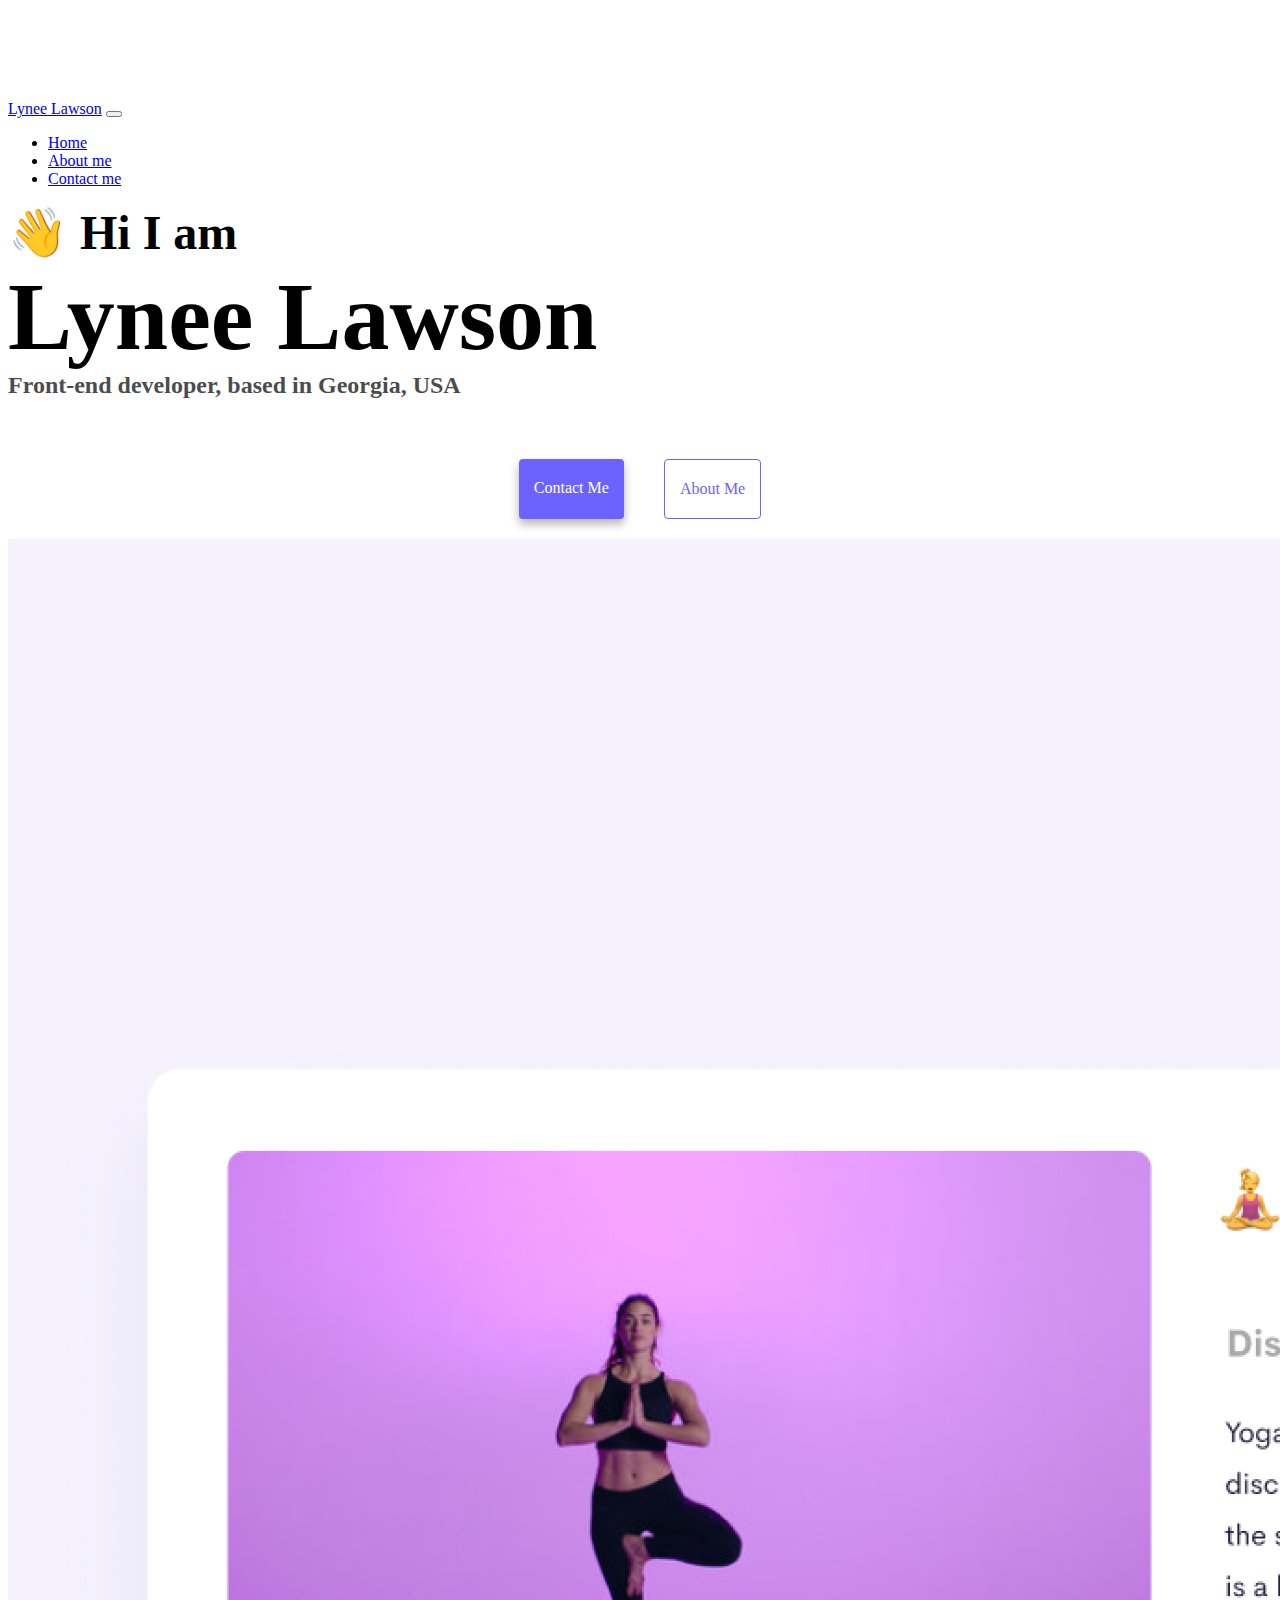
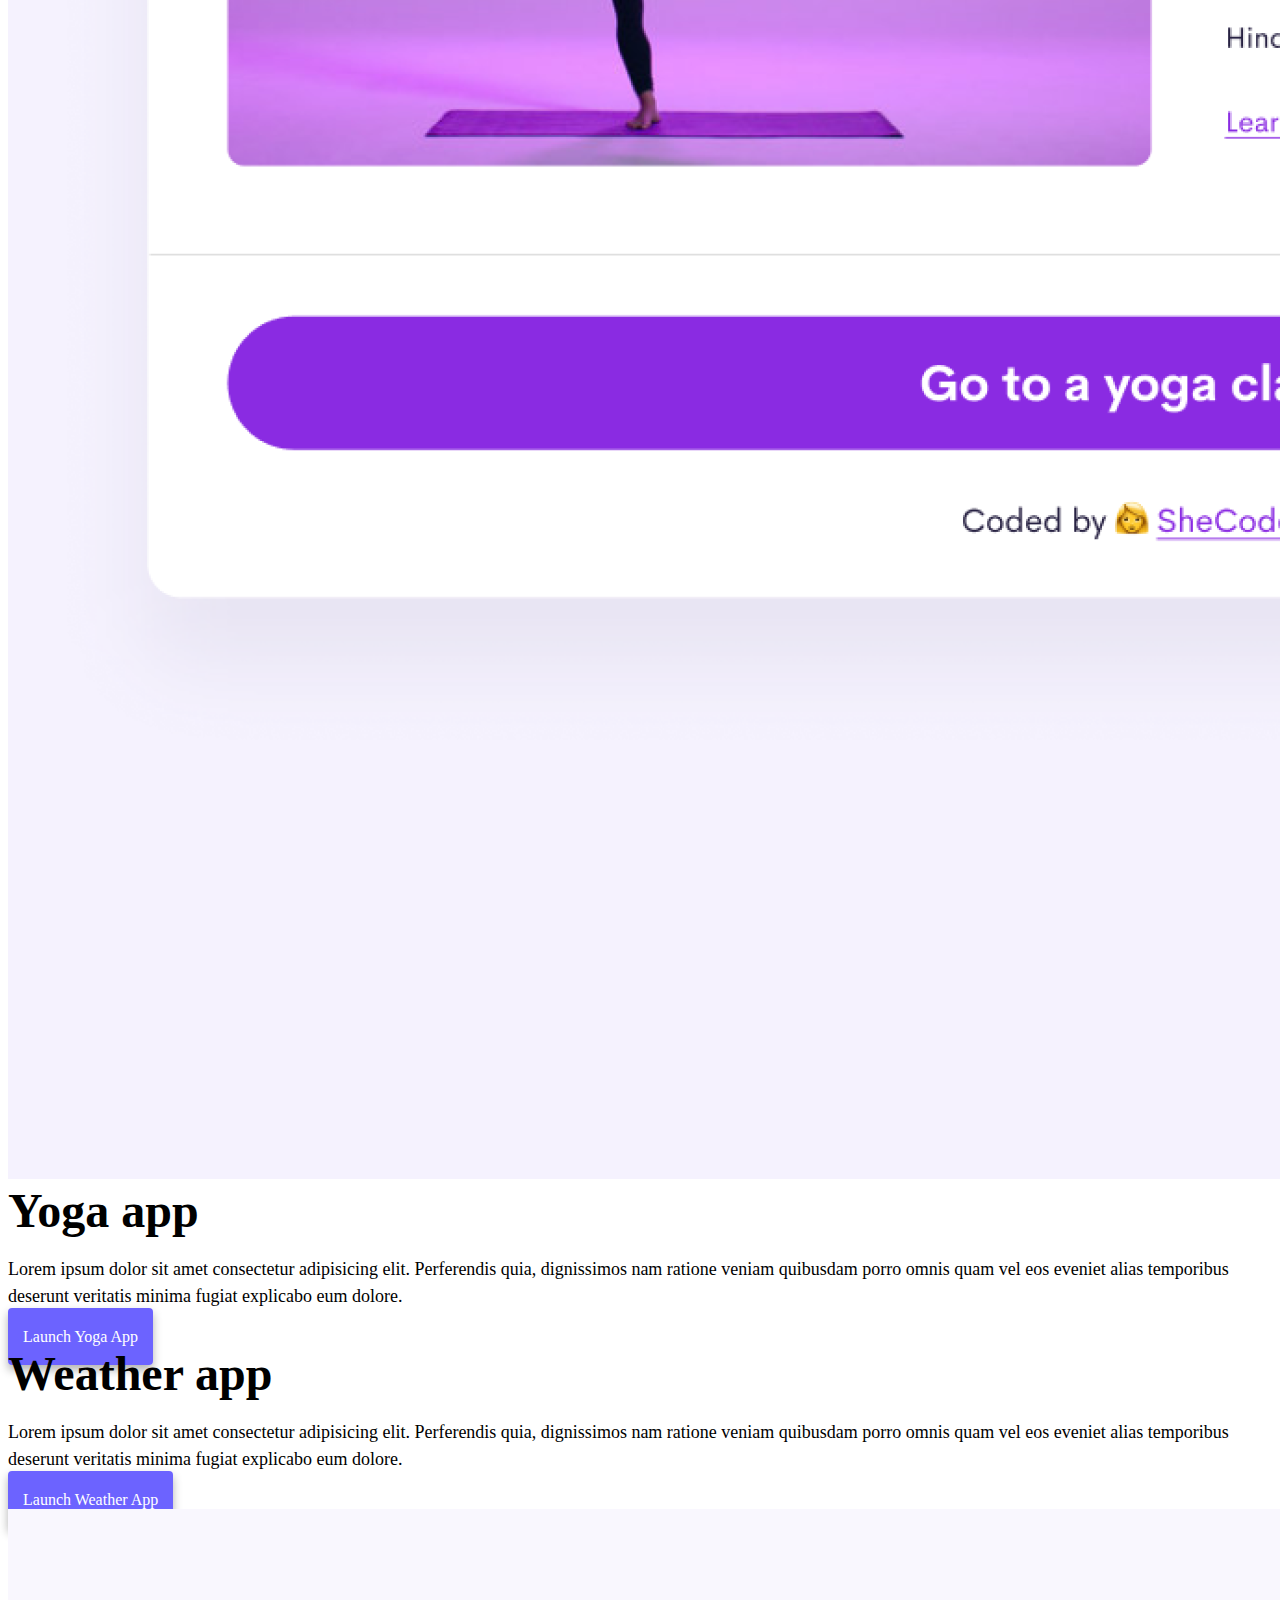
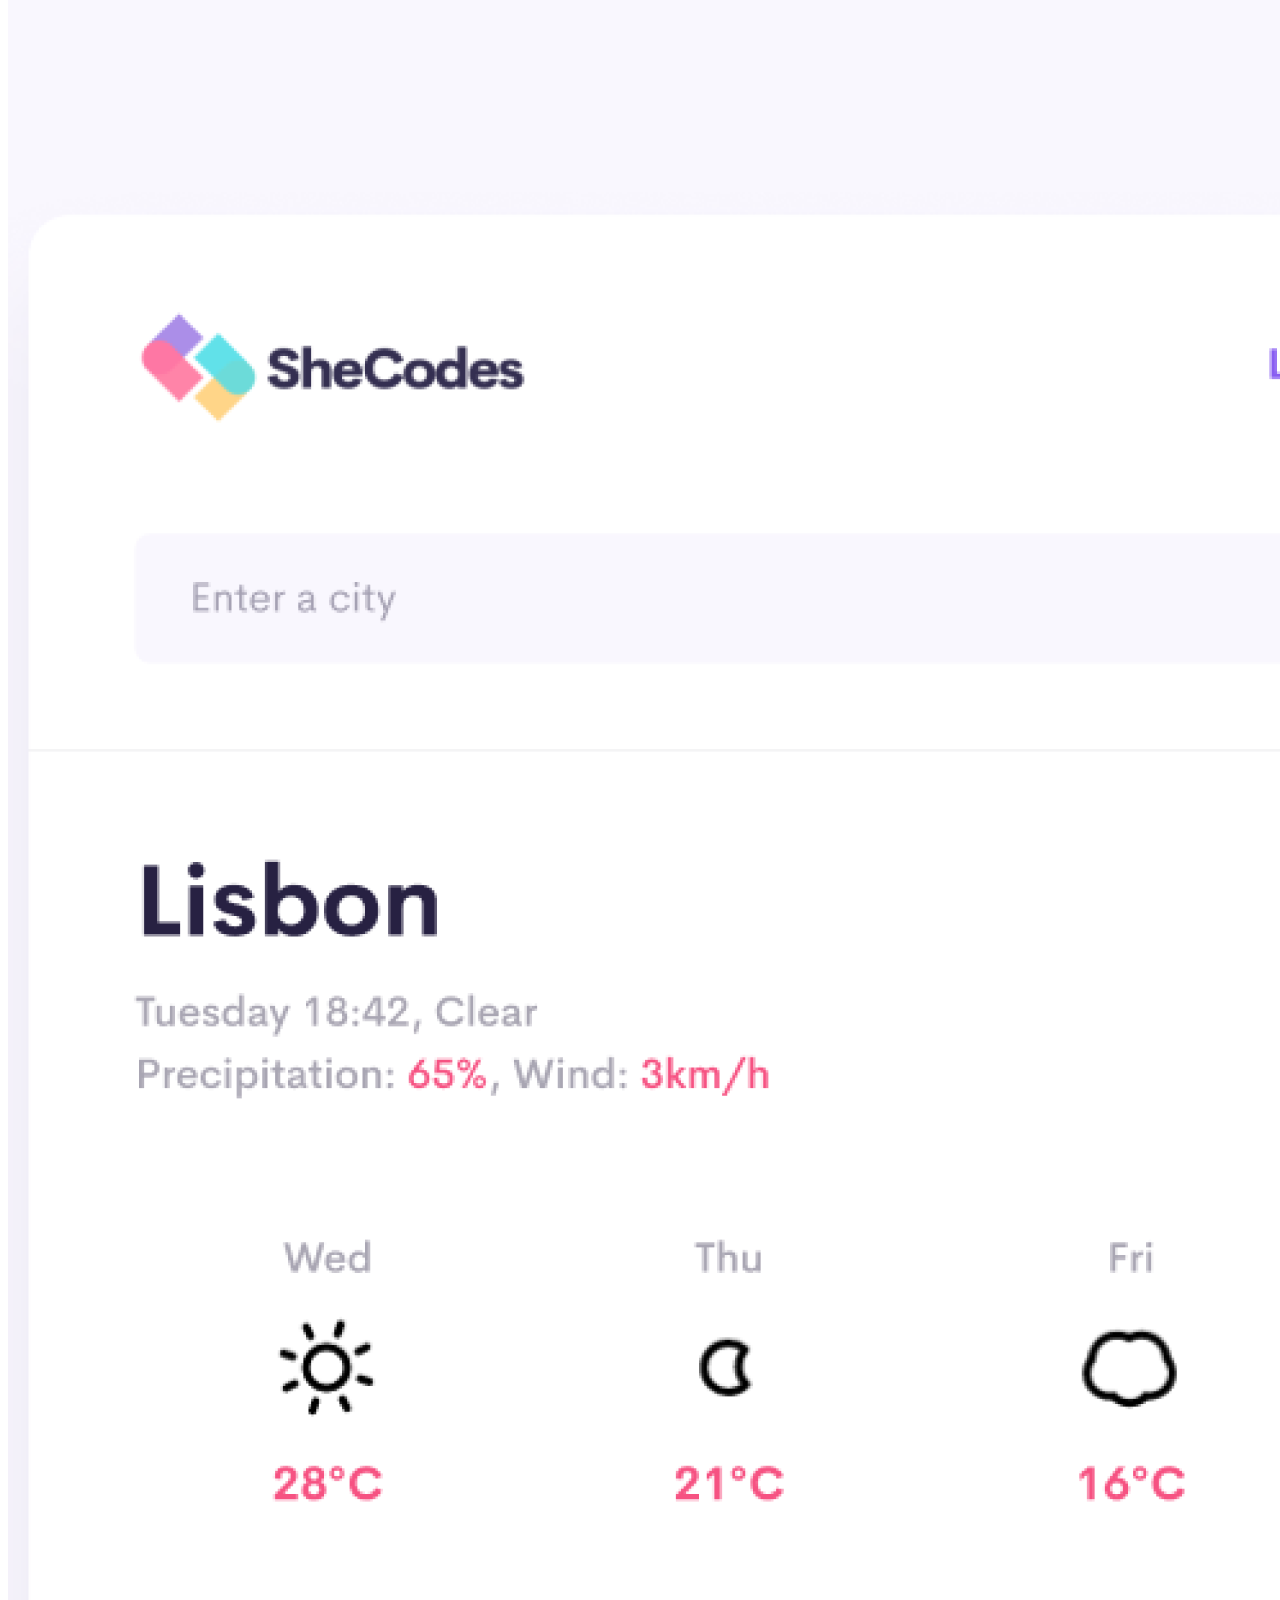
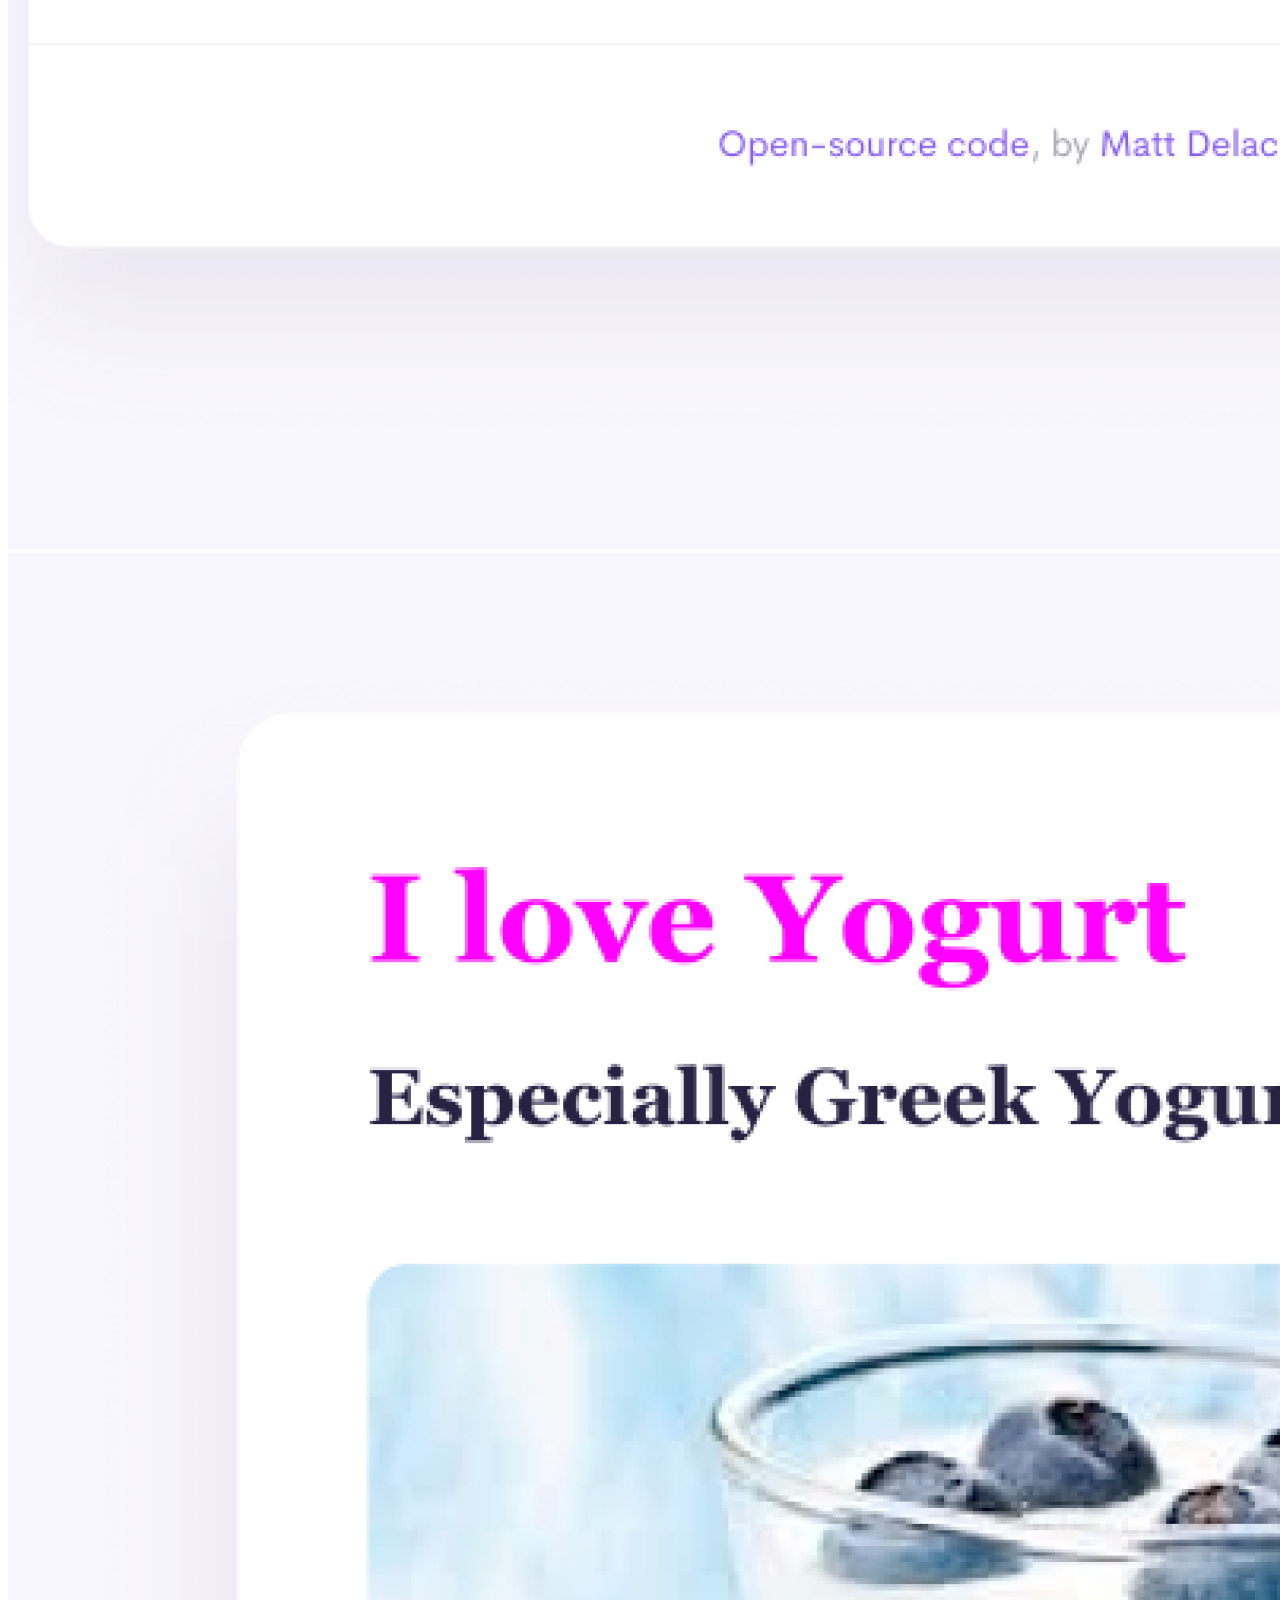
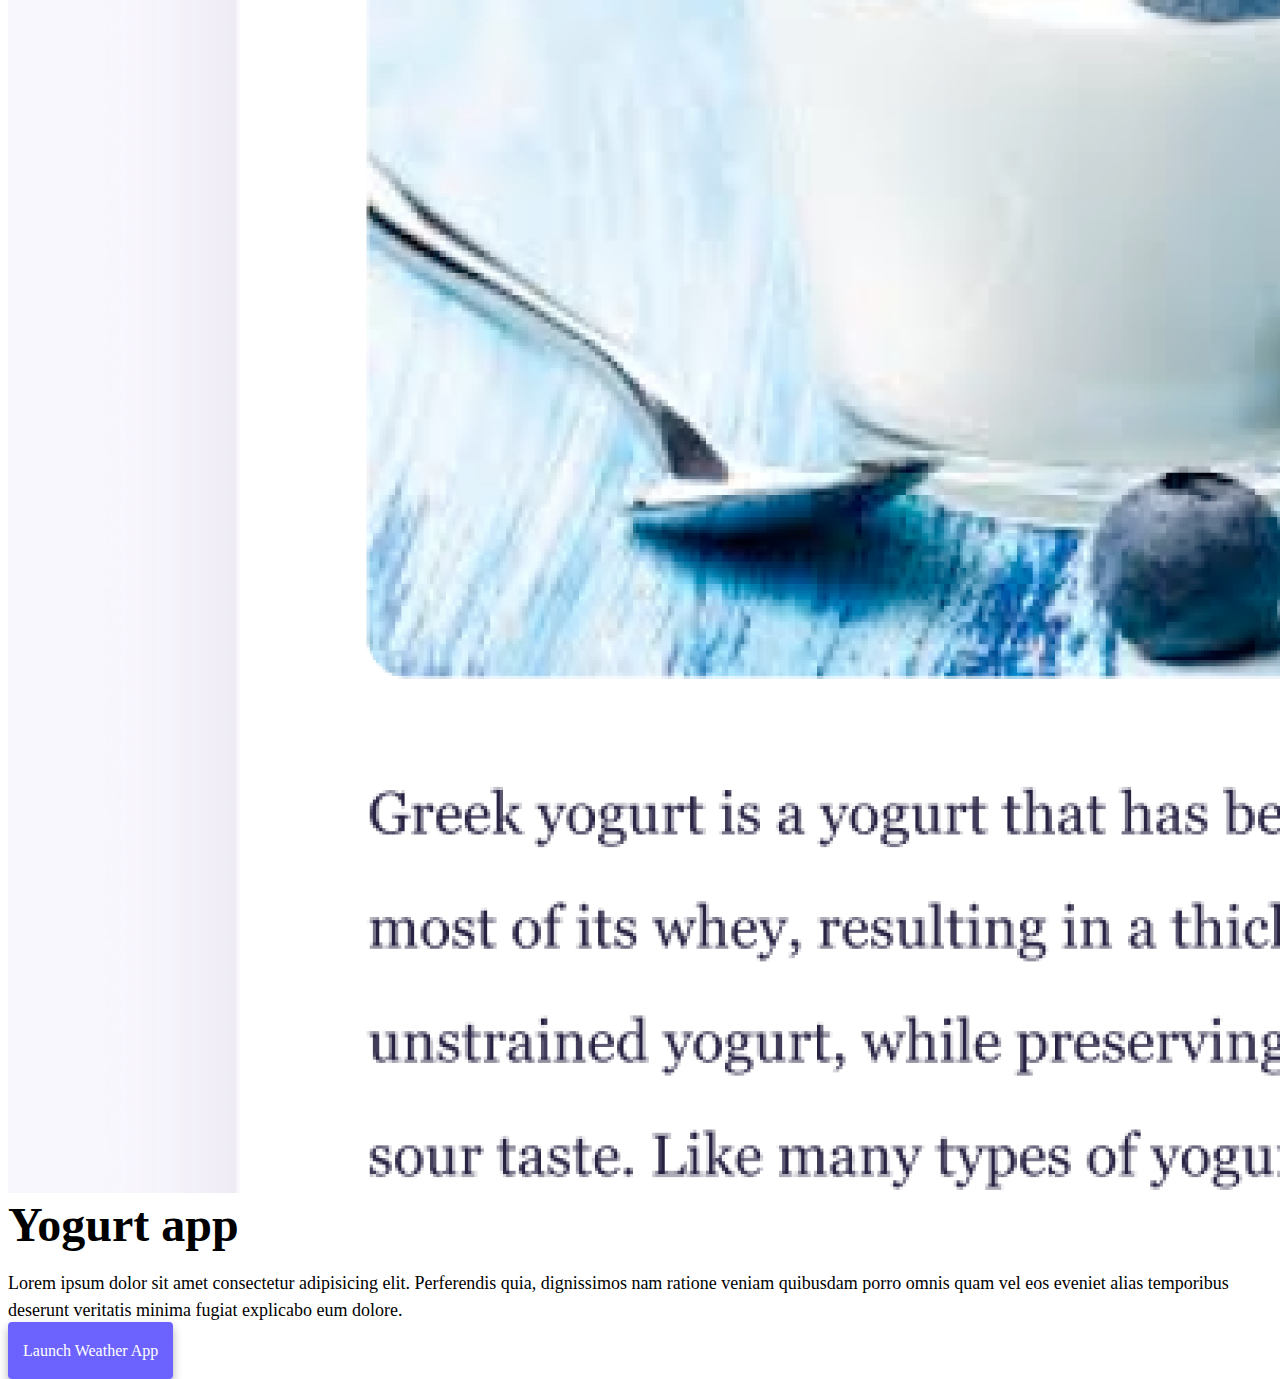
<file: index.html>
<!DOCTYPE html>
<html lang="en">

<head>
    <meta charset="UTF-8" />
    <meta http-equiv="X-UA-Compatible" content="IE=edge" />
    <meta name="viewport" content="width=device-width, initial-scale=1.0" />
    <meta name="description" content="Lynee Lawson is a front-end developer based in Georgia, USA. Open for work and collaborations"/>
    <title>Front-End Developer - Lynee Lawson</title>
    <link href="https://cdn.jsdelivr.net/npm/bootstrap@5.0.0-beta2/dist/css/bootstrap.min.css" rel="stylesheet"
        integrity="sha384-BmbxuPwQa2lc/FVzBcNJ7UAyJxM6wuqIj61tLrc4wSX0szH/Ev+nYRRuWlolflfl" crossorigin="anonymous" />
    <script src="https://cdn.jsdelivr.net/npm/bootstrap@5.0.0-beta2/dist/js/bootstrap.bundle.min.js"
        integrity="sha384-b5kHyXgcpbZJO/tY9Ul7kGkf1S0CWuKcCD38l8YkeH8z8QjE0GmW1gYU5S9FOnJ0"
        crossorigin="anonymous"></script>
    <link rel="stylesheet" href="style.css" />
</head>

<body>
    <nav class="navbar navbar-expand-lg navbar-light bg-light fixed-top">
        <div class="container">
            <a class="navbar-brand" href="index.html">Lynee Lawson</a>
            <button class="navbar-toggler" type="button" data-bs-toggle="collapse" data-bs-target="#navbarNav"
                aria-controls="navbarNav" aria-expanded="false" aria-label="Toggle navigation">
                <span class="navbar-toggler-icon"></span>
            </button>
            <div class="collapse navbar-collapse" id="navbarNav">
                <ul class="navbar-nav">
                    <li class="nav-item">
                        <a class="nav-link active" aria-current="page" href="index.html">Home</a>
                    </li>
                    <li class="nav-item">
                        <a class="nav-link" href="about.html">About me</a>
                    </li>
                    <li class="nav-item">
                        <a class="nav-link" href="about.html#contact">Contact me</a>
                    </li>
                </ul>
            </div>
        </div>
    </nav>
    <h2 class="text-center">👋 Hi I am</h2>
    <h1 class="text-center">Lynee Lawson</h1>
    <h3 class="text-center">Front-end developer, based in Georgia, USA</h3>
    <div class="navigation-links mb-5">
        <a href="about.html#contact" class="primary-link">Contact me</a>
        <a href="about.html" class="secondary-link">About me</a>
    </div>
    <div class="container">
        <div class="row">
            <div class="col-sm-6">
                <img src="images/yoga.png" class="img-fluid rounded d-none d-sm-block" alt="lady practicing yoga" />
            </div>
            <div class="col-sm-6">
                <h2 class="mb-3">Yoga app</h2>
                <p>
                    Lorem ipsum dolor sit amet consectetur adipisicing elit. Perferendis
                    quia, dignissimos nam ratione veniam quibusdam porro omnis quam vel
                    eos eveniet alias temporibus deserunt veritatis minima fugiat
                    explicabo eum dolore.
                </p>
                <div class="mt-5">
                    <a href="#" class="primary-link project-link">Launch Yoga App</a>
                </div>
            </div>
        </div>
        <div class="row mt-5">
            <div class="col-sm-6">
                <h2 class="mb-3">Weather app</h2>
                <p>
                    Lorem ipsum dolor sit amet consectetur adipisicing elit. Perferendis
                    quia, dignissimos nam ratione veniam quibusdam porro omnis quam vel
                    eos eveniet alias temporibus deserunt veritatis minima fugiat
                    explicabo eum dolore.
                </p>
                <div class="mt-5">
                    <a href="#" class="primary-link project-link">Launch Weather App</a>
                </div>
            </div>
            <div class="col-6">
                <img src="images/weather.png" class="img-fluid rounded d-none d-sm-block" img="weather app interface" />
            </div>
        </div>
        <div class="row mt-5">
            <div class="col-sm-6">
                <img src="images/yogurt.png" class="img-fluid rounded d-none d-sm-block" alt="yogurt and blueberries" />
            </div>
            <div class="col-sm-6">
                <h2 class="mb-3">Yogurt app</h2>
                <p>
                    Lorem ipsum dolor sit amet consectetur adipisicing elit. Perferendis
                    quia, dignissimos nam ratione veniam quibusdam porro omnis quam vel
                    eos eveniet alias temporibus deserunt veritatis minima fugiat
                    explicabo eum dolore.
                </p>
                <div class="mt-5">
                    <a href="#" class="primary-link project-link">Launch Weather App</a>
                </div>
            </div>
        </div>
    </div>
</body>

</html>
</file>
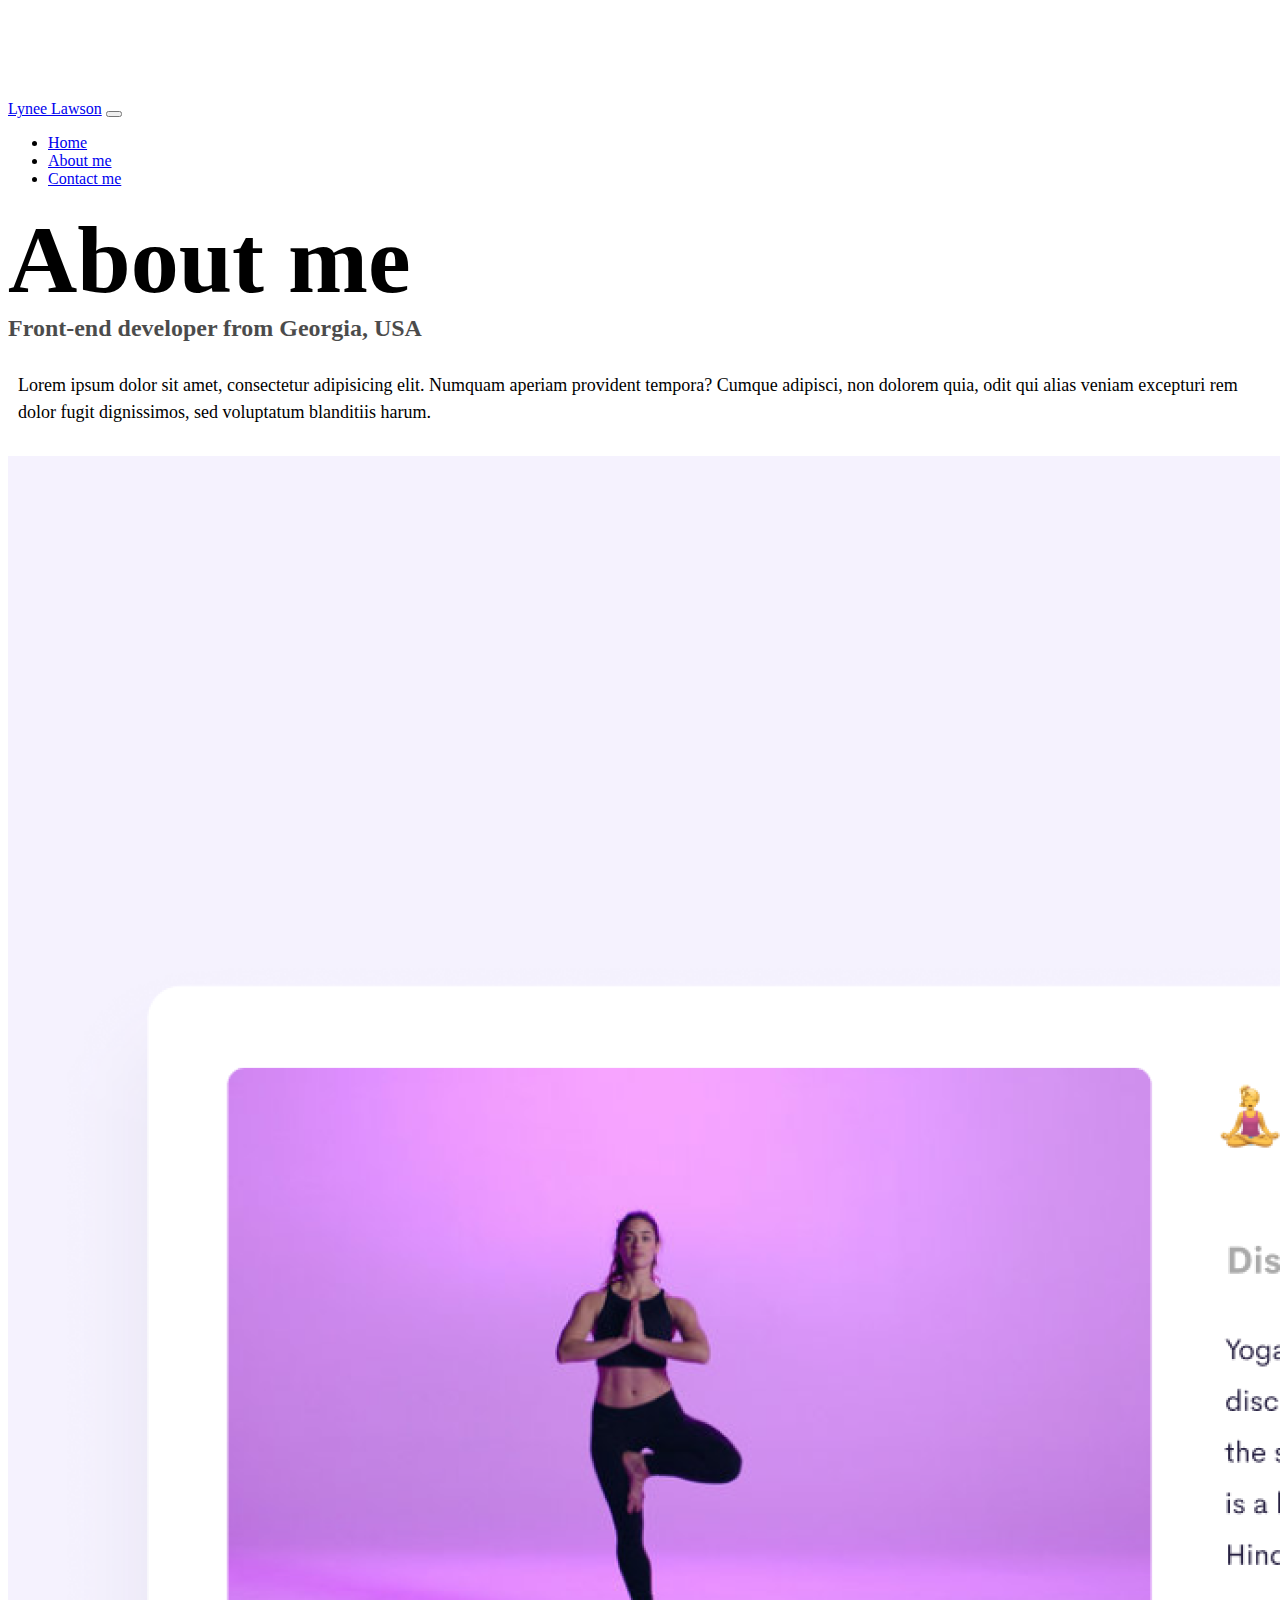
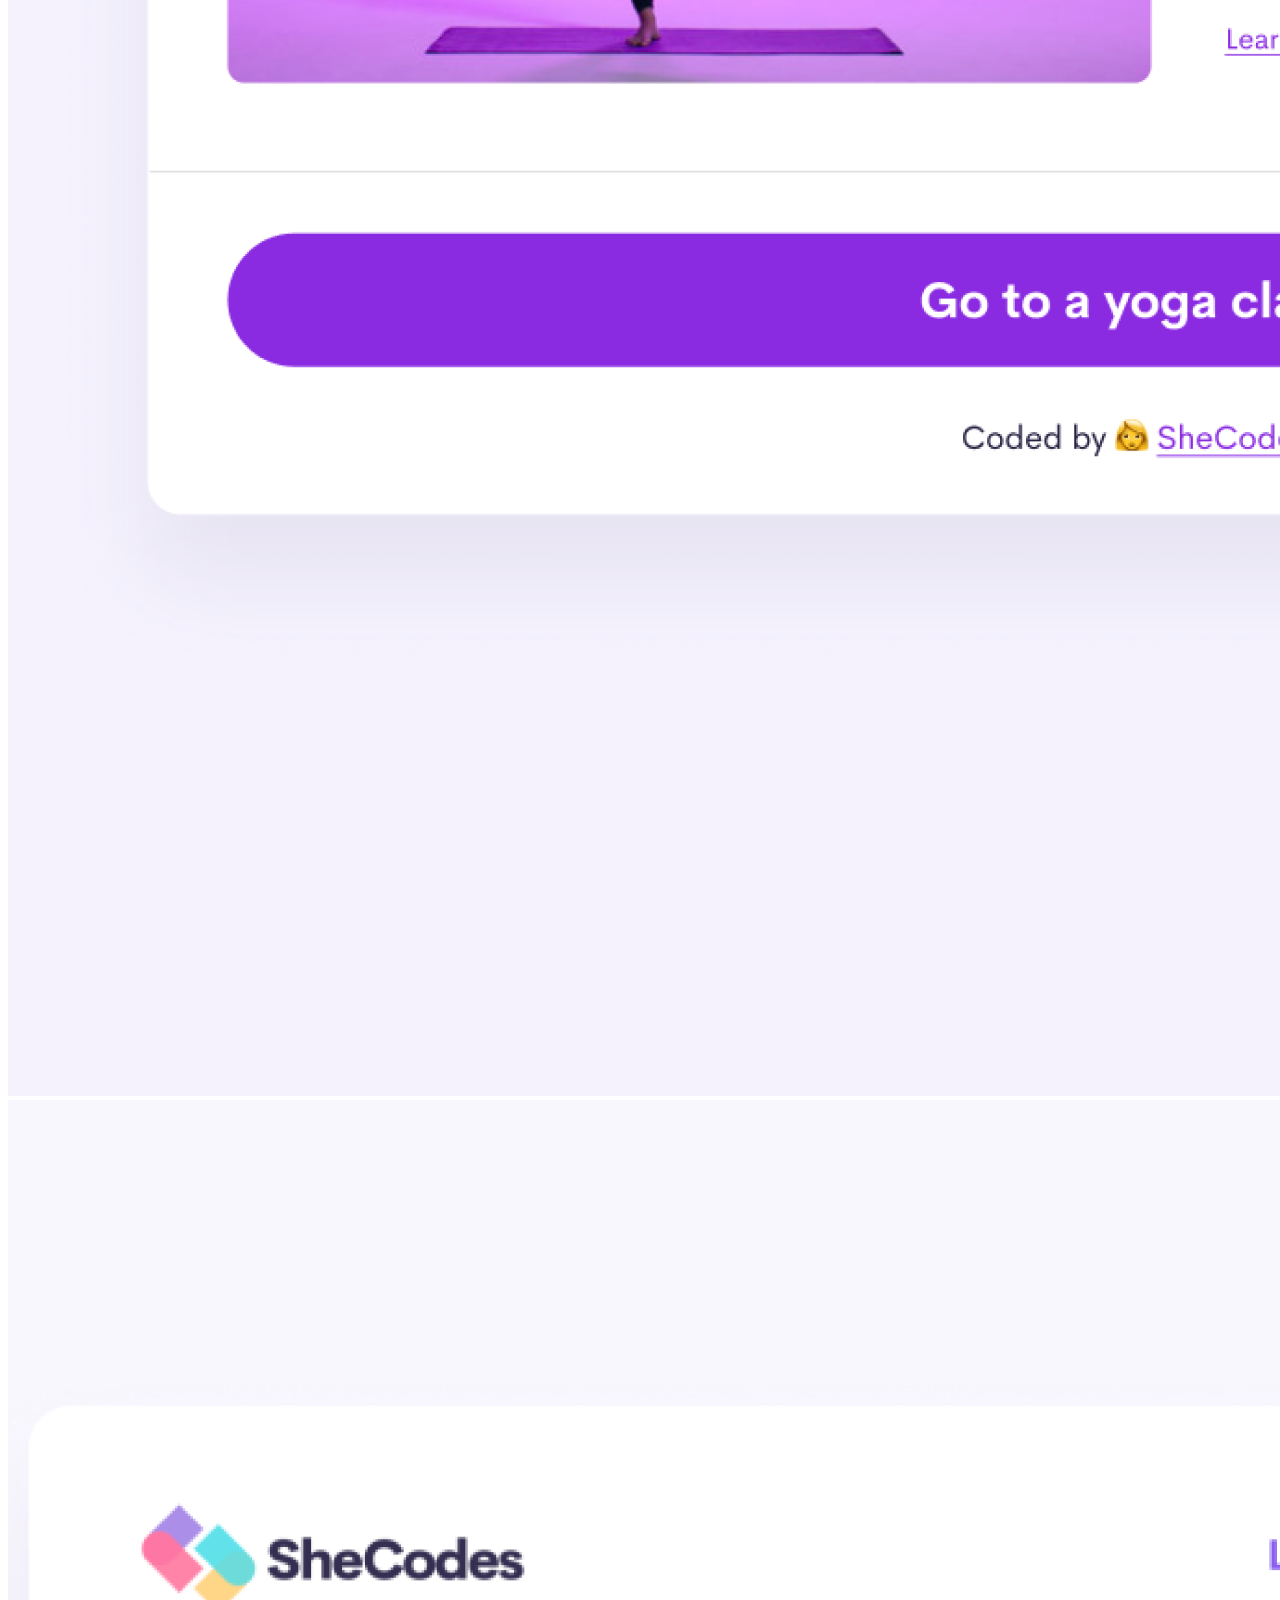
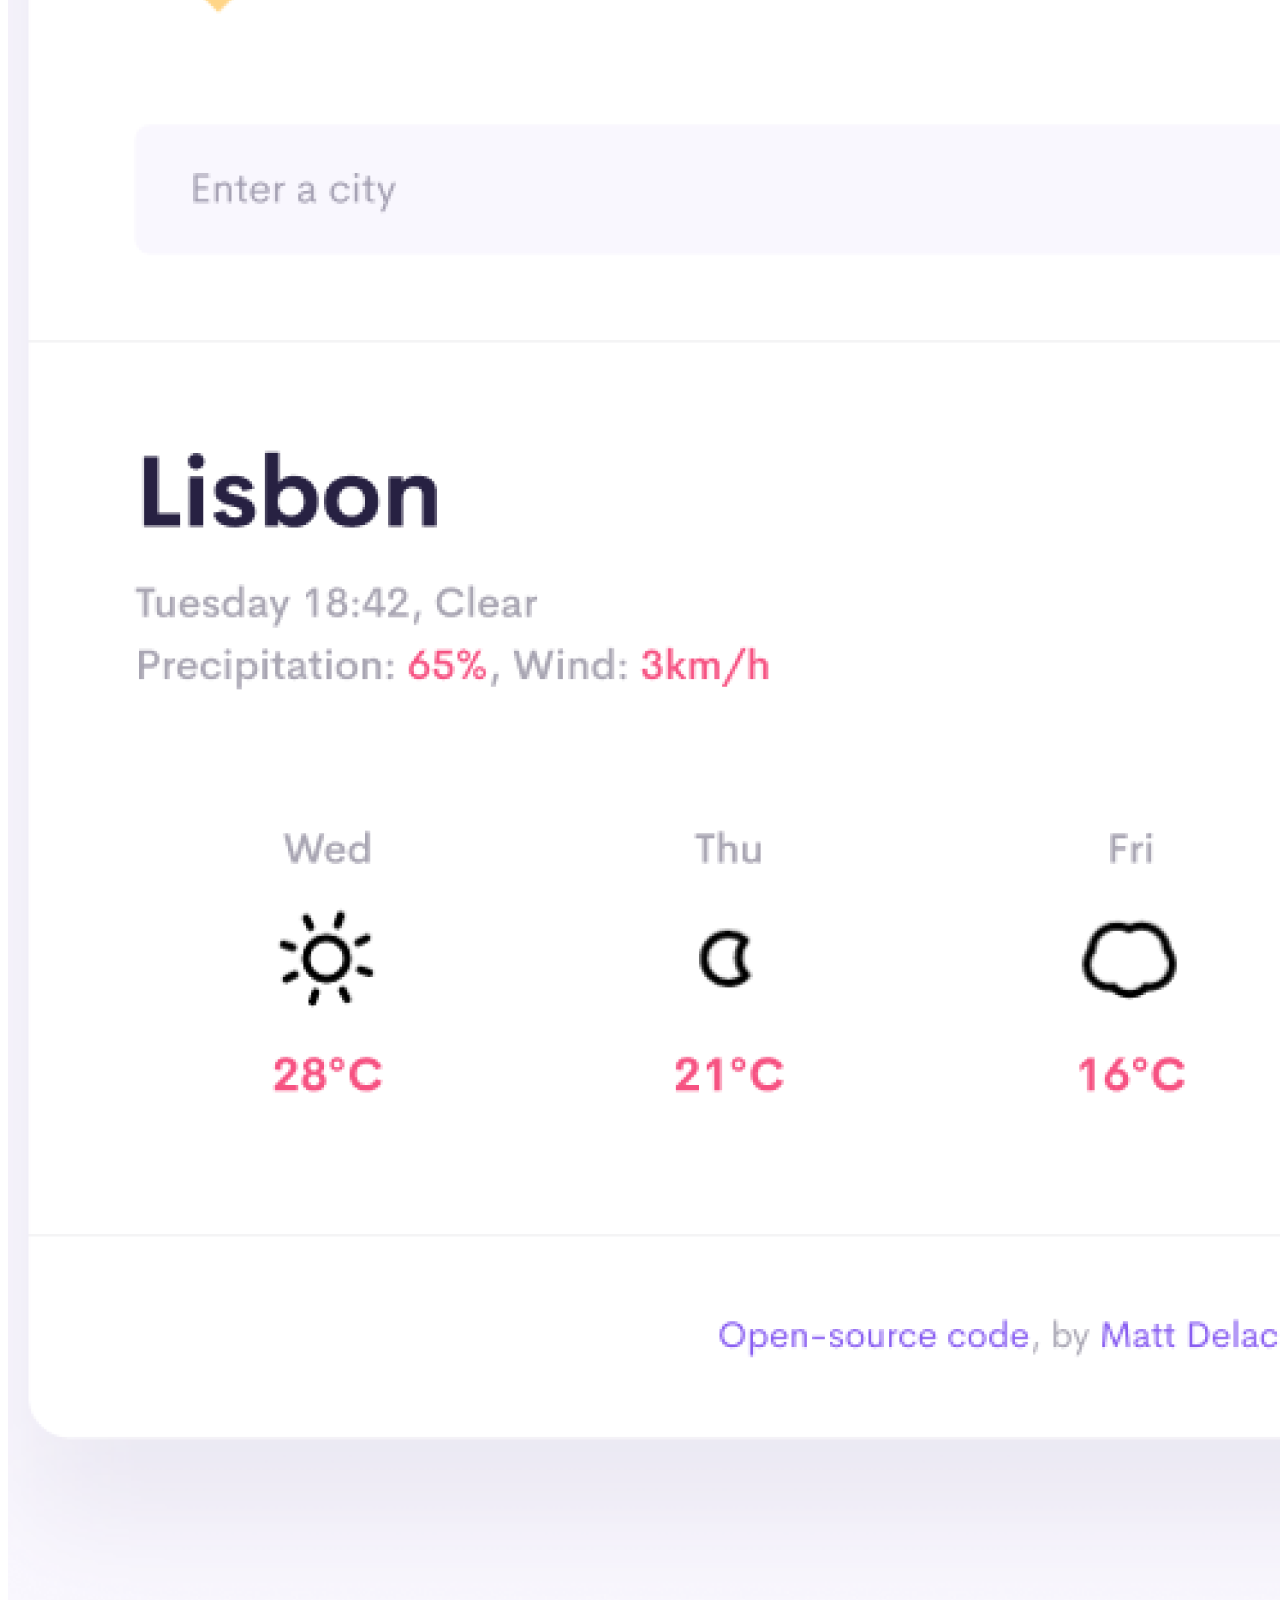
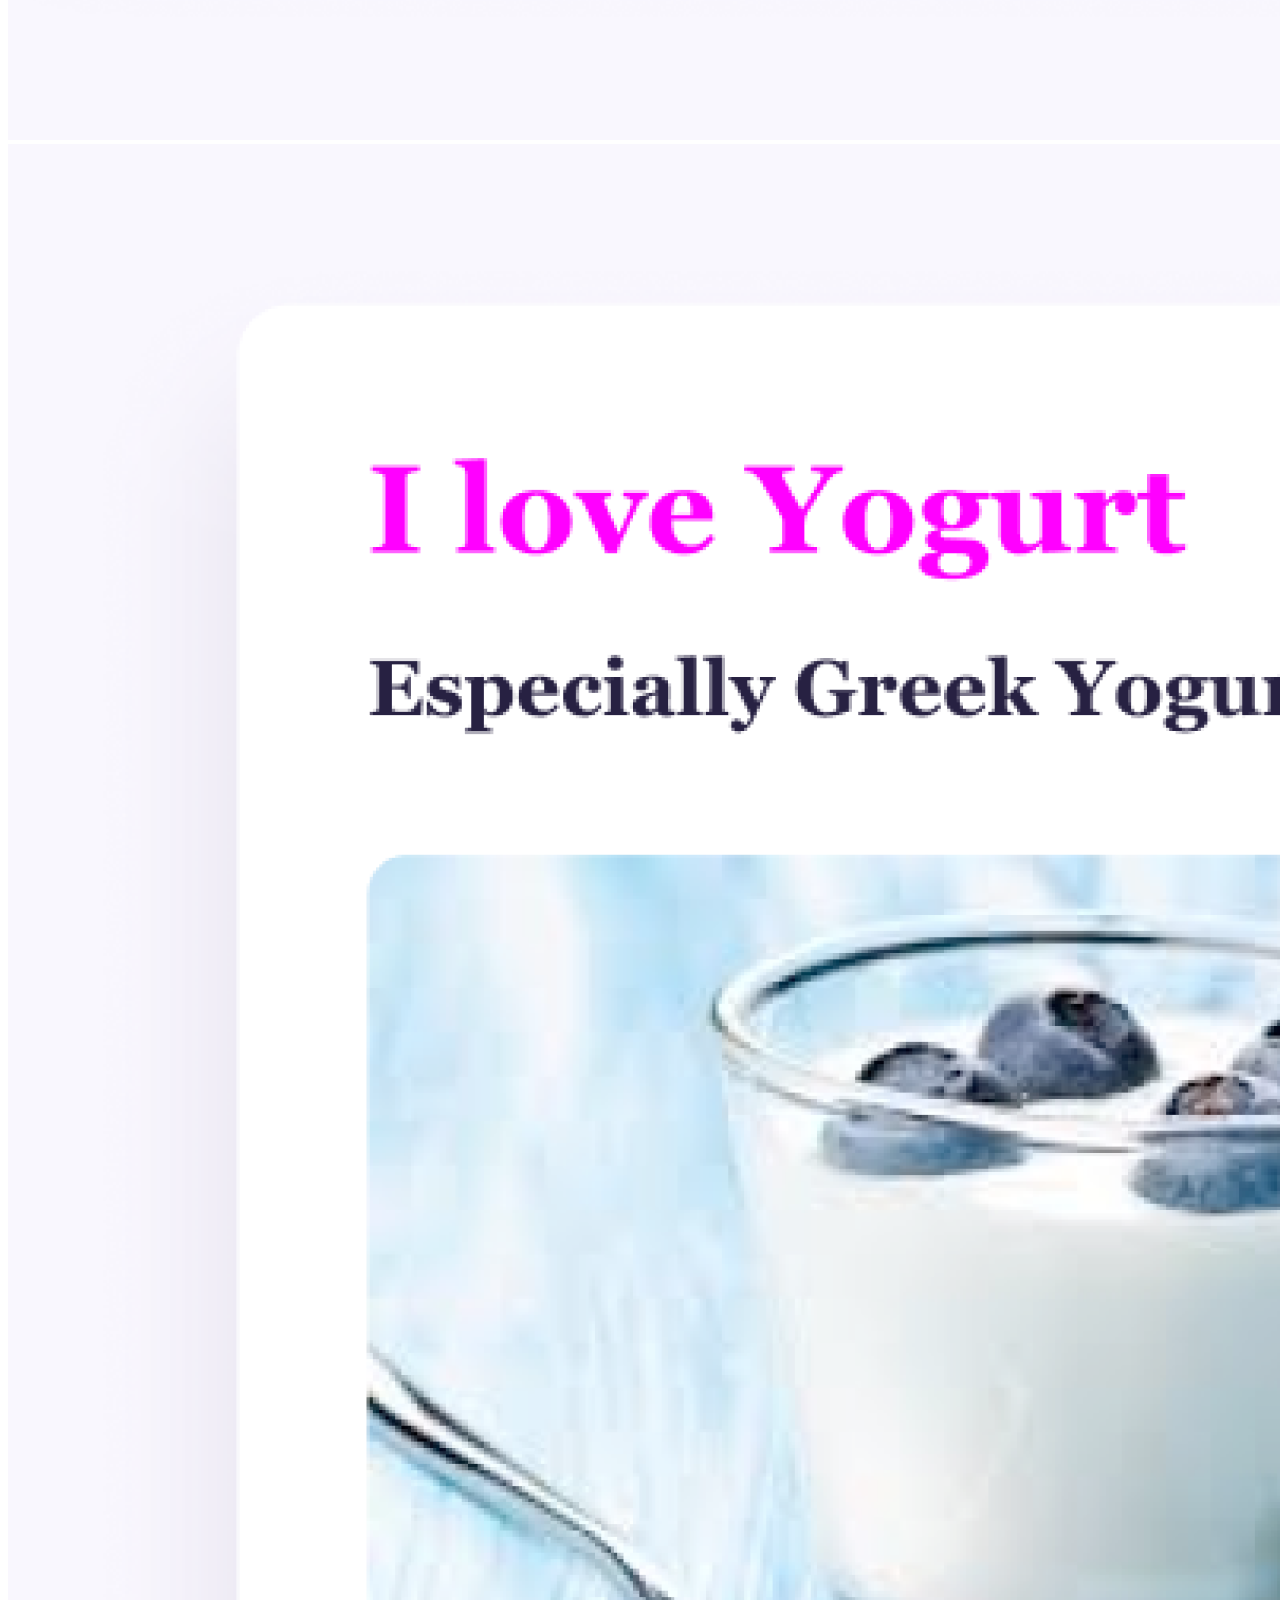
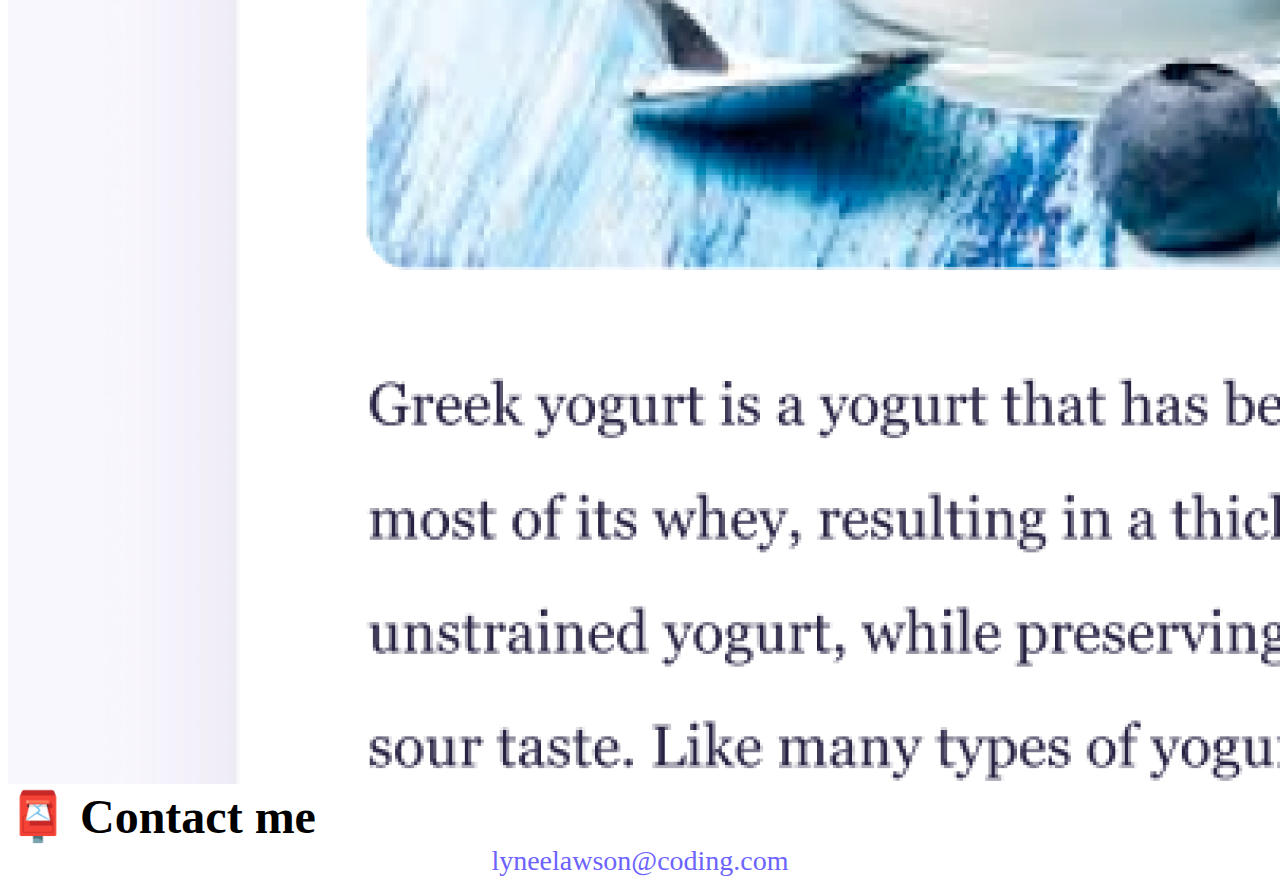
<file: about.html>
<!DOCTYPE html>
<html lang="en">
  <head>
    <meta charset="UTF-8" />
    <meta http-equiv="X-UA-Compatible" content="IE=edge" />
    <meta name="viewport" content="width=device-width, initial-scale=1.0" />
    <meta name="description"
        content="Project showcase of recent projects created by Lynee Lawson a cutting-edge front-end developer" />
    <link
      href="https://cdn.jsdelivr.net/npm/bootstrap@5.0.0-beta2/dist/css/bootstrap.min.css"
      rel="stylesheet"
      integrity="sha384-BmbxuPwQa2lc/FVzBcNJ7UAyJxM6wuqIj61tLrc4wSX0szH/Ev+nYRRuWlolflfl"
      crossorigin="anonymous"
    />
    <script
      src="https://cdn.jsdelivr.net/npm/bootstrap@5.0.0-beta2/dist/js/bootstrap.bundle.min.js"
      integrity="sha384-b5kHyXgcpbZJO/tY9Ul7kGkf1S0CWuKcCD38l8YkeH8z8QjE0GmW1gYU5S9FOnJ0"
      crossorigin="anonymous"
    ></script>
    <link rel="stylesheet" href="style.css" />
    <title>About Lynee Lawson - Front End Developer</title>
  </head>
  <body>
    <nav class="navbar navbar-expand-lg navbar-light bg-light fixed-top">
      <div class="container">
        <a class="navbar-brand" href="index.html">Lynee Lawson</a>
        <button
          class="navbar-toggler"
          type="button"
          data-bs-toggle="collapse"
          data-bs-target="#navbarNav"
          aria-controls="navbarNav"
          aria-expanded="false"
          aria-label="Toggle navigation"
        >
          <span class="navbar-toggler-icon"></span>
        </button>
        <div class="collapse navbar-collapse" id="navbarNav">
          <ul class="navbar-nav">
            <li class="nav-item">
              <a class="nav-link" aria-current="page" href="index.html">Home</a>
            </li>
            <li class="nav-item">
              <a class="nav-link active" href="about.html">About me</a>
            </li>
            <li class="nav-item">
              <a class="nav-link" href="about.html#contact">Contact me</a>
            </li>
          </ul>
        </div>
      </div>
    </nav>
    <h1 class="text-center">About me</h1>
    <h3 class="text-center">Front-end developer from Georgia, USA</h3>
    <div class="about-paragraphs text-center">
      <p>
        Lorem ipsum dolor sit amet, consectetur adipisicing elit. Numquam
        aperiam provident tempora? Cumque adipisci, non dolorem quia, odit qui
        alias veniam excepturi rem dolor fugit dignissimos, sed voluptatum
        blanditiis harum.
      </p>
    </div>
    <div class="container">
      <div class="row">
        <div class="col-sm-4">
          <img src="images/yoga.png" class="img-fluid p-2 shadow rounded" alt="lady practicing yoga" />
        </div>
        <div class="col-sm-4">
          <img src="images/weather.png" class="img-fluid p-2 shadow rounded" alt="weather app interface" />
        </div>
        <div class="col-sm-4">
          <img src="images/yogurt.png" class="img-fluid p-2 shadow rounded" alt="yogurt and blueberries" />
        </div>
      </div>
    </div>
    <div id="contact" class="mt-5">
      <h2 class="text-center">📮 Contact me</h2>
      <a href="mailto:[YOUR EMAIL]" class="email-link">lyneelawson@coding.com </a>
    </div>
  </body>
</html>
</file>
<file: style.css>
:root {
  --primary-color: #6c63ff;
  --secondary-color: #f5f2fe;
  --box-shadow: 0 5px 10px rgba(0, 0, 0, 0.3);
}

body {
  margin-top: 100px;
}

h1,
h2,
h3 {
  margin: 0;
}

h1 {
  font-size: 96px;
}

h2 {
  font-size: 48px;
}

h3 {
  font-size: 24px;
  opacity: 0.7;
}

p {
  font-size: 18px;
  line-height: 1.5;
}

.navigation-links {
  display: flex;
  margin-top: 40px;
  justify-content: center;
}

.navigation-links a {
  margin: 20px;
}

.primary-link {
  border-radius: 4px;
  padding: 20px 15px;
  text-decoration: none;
  text-transform: capitalize;
  background: var(--primary-color);
  box-shadow: var(--box-shadow);
  color: white;
}

.secondary-link {
  border-radius: 4px;
  padding: 20px 15px;
  text-decoration: none;
  text-transform: capitalize;
  color: var(--primary-color);
  border: 1px solid var(--primary-color);
}

.homepage-link {
  color: var(--primary-color);
  text-align: center;
  display: block;
}

.about-paragraphs {
  margin: 30px 0;
}

.about-paragraphs p {
  margin: 10px;
}

.email-link {
  display: flex;
  justify-content: center;
  color: var(--primary-color);
  font-size: 28px;
  text-decoration: none;
}

.email-link:hover {
  text-decoration: underline;
}

@media (max-width: 576px) {
  h1 {
    font-size: 48px;
  }
  h2 {
    font-size: 32px;
    text-align: center;
  }

  p {
    text-align: center;
  }

  .project-link {
    display: block;
    text-align: center;
    margin: 0 20px;
  }
}
</file>
